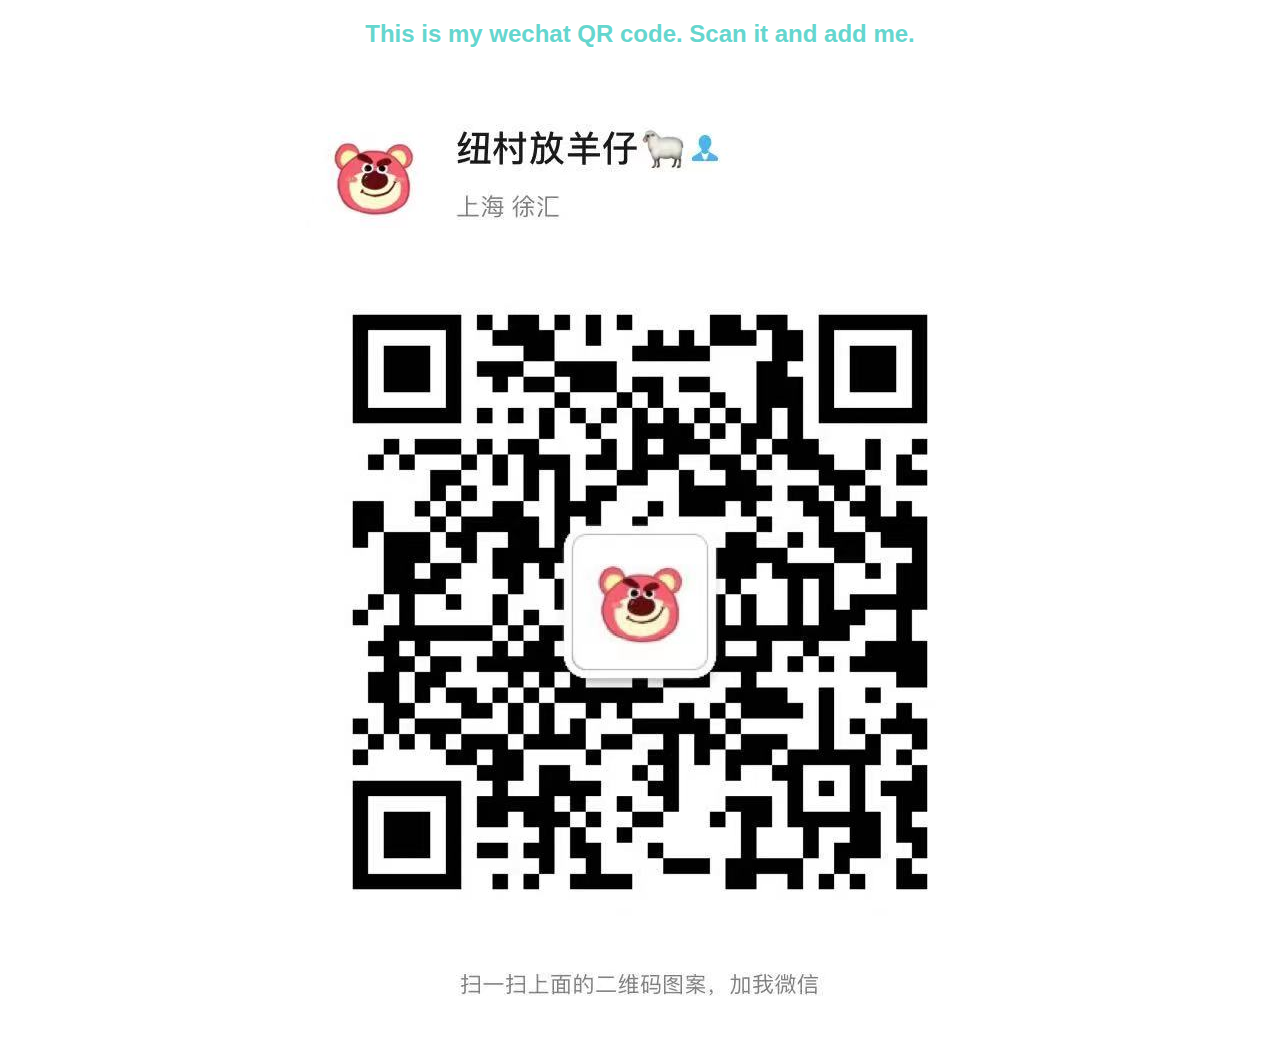
<file: wechat.html>
<!DOCTYPE html>
<html lang="en" dir="ltr">
  <head>
    <meta charset="utf-8">
    <title>wechat-code</title>
    <link rel="stylesheet" href="styles.css">

  </head>
  <body>
    <div class="wechat">
      <h2>This is my wechat QR code. Scan it and add me.</h2>
      <img src="allen.jpg" alt="wechat QR code">

    </div>
  </body>
</html>
</file>
<file: styles.css>
body{
  text-align: center;
  font-family: 'Roboto', sans-serif;
  margin:auto auto
}
h1{
  font-family: 'Mr Dafoe', cursive;
  color:#65d6ce;
  font-weight:normal;
  font-size:5.6rem
}
h2{
  color:#65d6ce;
}
h3{
  color:#65d6ce;
}
p{
  font-size:90%;
}
hr{
  border-top: 6px dotted #eaf6f6;
  border-bottom:0;
  width:10%;
  margin:80px auto;
  clear:both;
}
.top-cloud{
  position:relative;
  left:20%;
}
.top-container{
  background-color: #eff8ff;
  padding-top:20px;
}
.bottom-cloud{
  position:absolute;
  bottom:40%;
}
.connie-img{
  height:150px;
  width:150px;
  margin-top:50px;
  border-radius:50%;
}
.coding{
  height:20%;
  width:20%;
  float:left;
  border-radius:50%;
  margin:auto 30px;
}
.math{
  height:20%;
  width:20%;
  float:right;
  border-radius:50%;
  margin:auto 30px;
}
.skill-row1{
  text-align:left;
  margin:100px auto;

}
.skill-row2{
  text-align:right;
  margin:100px auto;
}
.skills{
  width:60%;
  position:relative;
  left:25%;
}
.contact-me{
  width: 60%;
  text-align: center;
  margin-left: 20%;
}
.BUTTON_MOH{
  border-radius:10px;
  background-color:#65d6ce;
  font-size:5px;
  padding:10px 25px 10px 25px;
  color:white;
  text-decoration:none;
  margin:40px auto 60px auto;
  display: inline-block;
}
.BUTTON_MOH:hover{
  background-color:violet;

}
.bottom-container{
  background-color:#65d6ce;
  padding-top: 40px;
  padding-bottom: 25px;
}
.linkein-img{
  width:3%;
  height:3%;
  display: inline-block;
}
.wechat-img{
  width:3%;
  height:3%;
  display: inline-block;
}
.facebook-img{
  width:3%;
  height:3%;
  display: inline-block;
}
.footer-link{
  margin: 0 20px 40px 0;
  font-size: 0.6rem;
  text-decoration: none;
}
.gao{
  color:white;
}
.sub-pro{
  font-size:2.5rem;
}
.pro{
  text-decoration:underline;
}
.heart{
  color:red;
}
</file>
